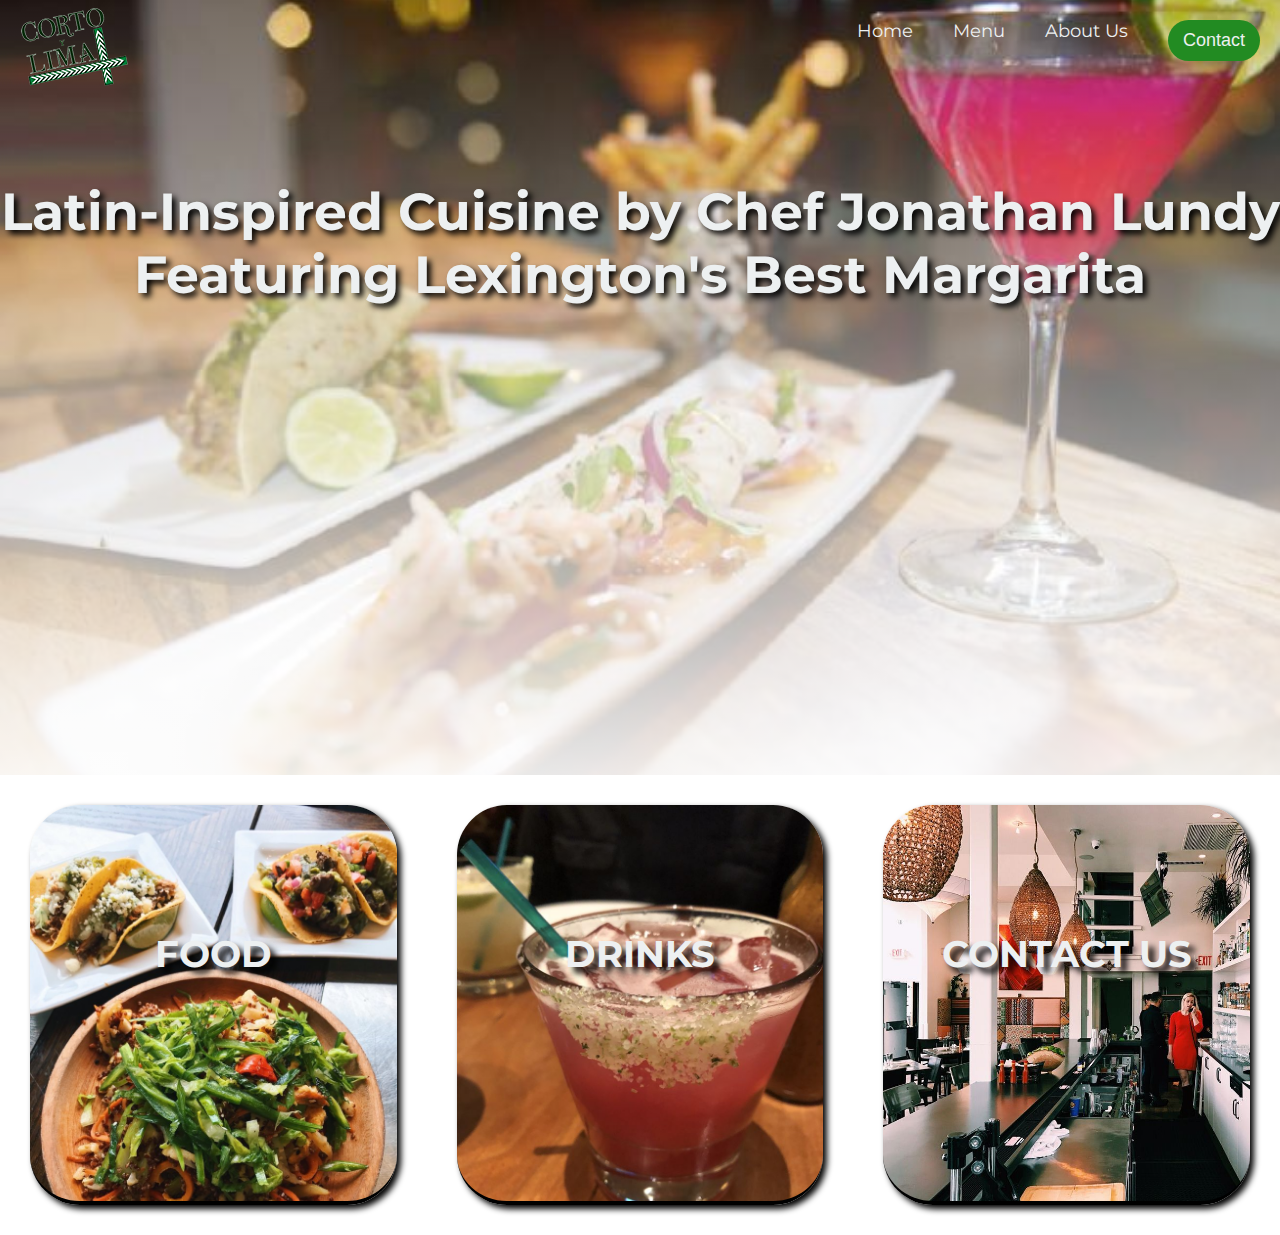
<file: index.html>
<!DOCTYPE html>
<html lang="en">
  <head>
    <meta charset="UTF-8" />
    <meta name="viewport" content="width=device-width, initial-scale=1.0" />
    <meta http-equiv="X-UA-Compatible" content="ie=edge" />
    <link rel="stylesheet" href="css/style.css" />
    <link
      rel="stylesheet"
      href="https://cdnjs.cloudflare.com/ajax/libs/font-awesome/4.7.0/css/font-awesome.min.css"
    />
    <title>Corto Lima</title>
  </head>

  <body>
    <header class="main-header">
          <nav class="navbar">
            <span class="navbar-toggle" id="js-navbar-toggle">
              <i class="fa fa-bars"></i>

            </span>
            <img
              src="images/cortolima.png"
              alt="Corto Lima Logo"
              class="logo"
            />
            <ul class="main-nav" id="js-menu">
              <li><a href="index.html" class="nav-links">Home</a></li>
              <li><a href="#" class="nav-links">Menu</a></li>
              <li><a href="about-us.html" class="nav-links">About Us</a></li>
              <li><a href="contact-us.html" class="nav-links"><button>Contact</button></a></li>
            </ul>
          </nav>
      <script src="js/main.js"></script>
      <div class="title"><h1>Latin-Inspired Cuisine by Chef Jonathan Lundy <br>
        Featuring Lexington's Best Margarita</h1></div>
    </header>

    <main class="flex">

      <div class="tile-1">
        <h2 class="tile-title">food</h2>
      </div>

      <div class="tile-2">
        <h2 class="tile-title">drinks</h2>
      </div>

      <div class="tile-3">
        <h2 class="tile-title">contact us</h2>
      </div>

    </main>

  </body>
</html>
</file>
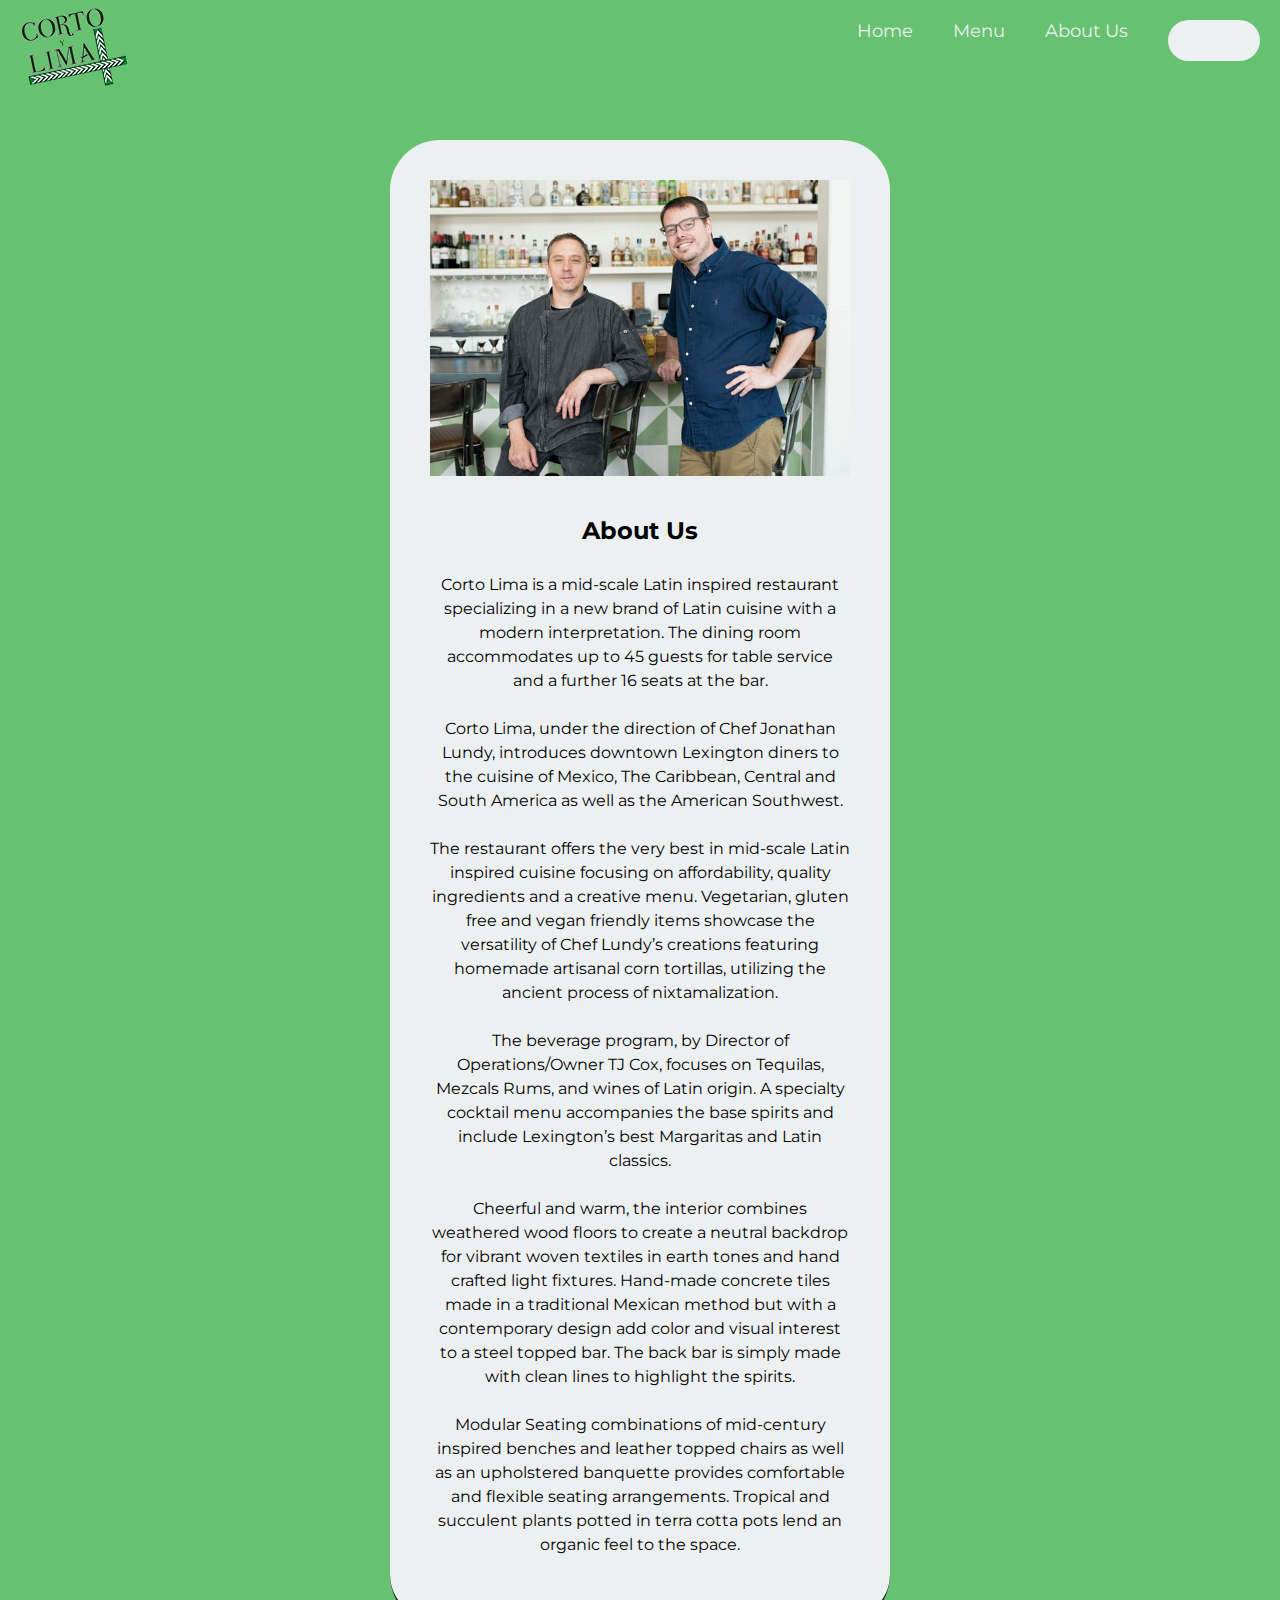
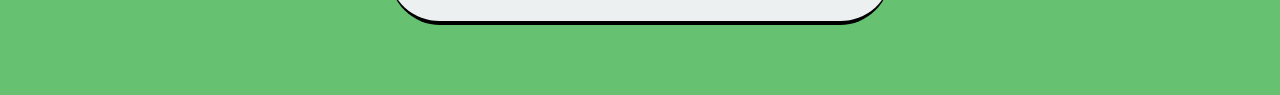
<file: about-us.html>
<!DOCTYPE html>
<html lang="en">
<head>
    <meta charset="UTF-8">
    <meta name="viewport" content="width=device-width, initial-scale=1.0" />
    <meta http-equiv="X-UA-Compatible" content="ie=edge" />
    <link rel="stylesheet" href="css/about-us-style.css" />
    <link
      rel="stylesheet"
      href="https://cdnjs.cloudflare.com/ajax/libs/font-awesome/4.7.0/css/font-awesome.min.css"
    />
    <title>About Us</title>
</head>

<body>
    <header class="main-header">
        <nav class="navbar">
          <span class="navbar-toggle" id="js-navbar-toggle">
            <i class="fa fa-bars"></i>

          </span>
          <img
            src="images/cortolima.png"
            alt="Corto Lima Logo"
            class="logo"
          />
          <ul class="main-nav" id="js-menu">
            <li><a href="index.html" class="nav-links">Home</a></li>
            <li><a href="#" class="nav-links">Menu</a></li>
            <li><a href="about-us.html" class="nav-links">About Us</a></li>
            <li>
              <a href="contact-us.html" class="nav-links"><button>Contact</button></a>
            </li>
          </ul>
        </nav>
    <script src="js/main.js"></script>
    </header>

    <main class="flex">
        <span class="centered">
        <div class="tile-1">
            <img src="images/cortolima-owners.jpg" alt="Corto Lima Owners" class="owners-img">
            <h2>About Us</h2><br>
            <p>Corto Lima is a mid-scale Latin inspired restaurant specializing in a new brand of Latin cuisine with a modern interpretation. 
            The dining room accommodates up to 45 guests for table service and a further 16 seats at the bar.</p><br>
            
            <p>Corto Lima, under the direction of Chef Jonathan Lundy, introduces downtown Lexington 
            diners to the cuisine of Mexico, The Caribbean, Central and South America as well as the American Southwest.</p><br>
            
            <p>The restaurant offers the very best in mid-scale Latin inspired cuisine focusing on affordability, 
            quality ingredients and a creative menu. Vegetarian, gluten free and vegan friendly items showcase the versatility of
            Chef Lundy’s creations featuring homemade artisanal corn tortillas,
            utilizing the ancient process of nixtamalization.</p><br>
            
            <p>The beverage program, by Director of Operations/Owner TJ Cox, focuses on Tequilas, Mezcals Rums, and wines of Latin origin.
            A specialty cocktail menu accompanies the base spirits and include Lexington’s best Margaritas and Latin classics.</p><br>
            
            <p>Cheerful and warm, the interior combines weathered wood floors to create a neutral backdrop 
            for vibrant woven textiles in earth tones and hand crafted light fixtures. 
            Hand-made concrete tiles made in a traditional Mexican method but with a contemporary design 
            add color and visual interest to a steel topped bar. 
            The back bar is simply made with clean lines to highlight the spirits.</p><br>
            
            <p>Modular Seating combinations of mid-century inspired benches and leather topped chairs
            as well as an upholstered banquette provides comfortable and flexible seating arrangements. 
            Tropical and succulent plants potted in terra cotta pots lend an organic feel to the space.</p><br>
        </div>
        </span>
    </main>

</body>

</html>
</file>
<file: css/style.css>
@import url('https://fonts.googleapis.com/css2?family=Montserrat:wght@500&display=swap');

/* Base Styling -------------------- */

* {
    box-sizing: border-box;
    margin: 0;
    padding: 0;
    
}

body {
    font-family: "Montserrat", sans-serif;

}

/* Section Styling -------------------- */

.main-header {
    height: 775px;
    background:linear-gradient(to bottom, rgba(255,0,0,0), rgb(255, 255, 255, 0.9)),
    url("../images/cortolima-bg1.jpg") no-repeat center;
    background-size: cover;
}

.title {
    text-align: center;
    padding-top: 110px;
    font-size: 1.625em;
    color: #edf0f1;
    text-shadow: 4px 4px 6px #000000;
}


.navbar {
    font-size: 18px;
}

.main-nav {
    list-style-type: none;
    display: none;

}

.main-nav a:hover {
    color: #228B22; 
}

.nav-links,
.logo {
    text-decoration: none;
    color: #edf0f1;
}

.main-nav li {
    text-align: center;
    margin: 15px auto;
}

.logo {
    display: inline-block;
    margin-top: 10px;
    margin-left: 20px;
}

.navbar-toggle {
    position: absolute;
    top: 10px;
    right: 20px;
    cursor: pointer;
    color: rgba(255, 255, 255, 0.8);
    font-size: 24px;
}

.active {
    display: block;
}

/* Next 5 sections are all styling the 3 tiles for Food, Drinks, Contact Us */

.tile-1,
.tile-2,
.tile-3 {
    margin: 30px;
    padding: 40px 40px 20px;
    max-width: 500px;
    text-align: center;
    border-bottom: 4px solid #000000 ;
    border-radius: 50px 50px;
}

.tile-1:hover,
.tile-2:hover,
.tile-3:hover {
    border-color: #228B22;
    cursor: pointer;
}

.tile-1 {
    background-image: url(../images/cortolima-food.jpg);
    background-size: cover;
    box-shadow: 4px 4px 6px #000000;
}

.tile-2 {
    background-image: url(../images/cortolima-drinks.jpg);
    background-size: cover;
    box-shadow: 4px 4px 6px #000000;
}

.tile-3 {
    background-image: url(../images/cortolima-contactus.jpg);
    background-size: cover;
    box-shadow: 4px 4px 6px #000000;
}

/* Link Styling -------------------- */

button {
    padding: 10px 15px;
    background-color: rgba(34,139,34, 1);
    border: none;
    border-radius: 50px;
    cursor: pointer;
    transition: all 0.3s ease 0s;
}

button:hover {
    background-color: rgba(34,139,34, 0.8);
}

button {
    font-weight: 500;
    font-size: 18px;
    color: #edf0f1;
    text-decoration: none;
 } /* Add the Montserrat font to the li, a, button features */

 h2 {
     text-transform: uppercase;
     color: #edf0f1;
     text-shadow: 6px 6px 6px #000000;
     font-size: 2.3em;
 }

.clearfix {
    clear: both;
}

/* Media Queries -------------------- */

/* Styles for larger screens */
@media screen and (min-width: 768px) {
    .navbar {
        display: flex;
        justify-content: space-between;
        padding-top: 30px;
        padding-bottom: 20px;
        height: 70px;
        align-items: center;
    }

    .flex {
        display: flex;
        justify-content: space-around;
        margin: 0 auto;
        max-width: 1700px;
    }

    .tile-1,
    .tile-2,
    .tile-3 {
        width: 1700px;
        height: 400px;
        text-align: center;
    }

    h2 {
        padding-top: 30%;
    }

    .main-nav {
        display: flex;
        margin-right: 20px;
        flex-direction: row;
        justify-content: flex-end;
    }

    .main-nav li {
        margin: 0;
    }

    .nav-links {
        margin-left: 40px;
    }

    .navbar-toggle {
        display: none;
    }

    .logo:hover,
    .nav-links:hover {
        color: rgba(255, 255, 255, 1);
    }
    
}

/* Styles for smaller screens */
@media screen and (max-width: 768px) {
   
    
}
</file>
<file: css/about-us-style.css>
@import url('https://fonts.googleapis.com/css2?family=Montserrat:wght@500&display=swap');

/* Base Styling ------------------------------------ */

* {
    box-sizing: border-box;
    margin: 0;
    padding: 0;
    
}

body {
    font-family: "Montserrat", sans-serif;
    /*setting alpha = 0.6*/ 
    background: rgba(0, 151, 19, 0.6);

}

/* Section Styling ------------------------------------ */

.navbar {
    font-size: 18px;
}

.main-nav {
    list-style-type: none;
    display: none;

}

.main-nav a:hover {
    color: #228B22; 
}

.nav-links,
.logo {
    text-decoration: none; 
    color: #edf0f1;
}

.main-nav li {
    text-align: center;
    margin: 15px auto;
}

.logo {
    display: inline-block;
    margin-top: 10px;
    margin-left: 20px;
}

.navbar-toggle {
    position: absolute;
    top: 10px;
    right: 20px;
    cursor: pointer;
    color: rgba(255, 255, 255, 0.8);
    font-size: 24px;
}

.active {
    display: block;
}


/* Main-Body Styling ------------------------- */

.centered {
    padding: 70px;
    display: flex;
    flex-direction: column;
    justify-content: center;
    align-items: center;
    text-align: center;
}

img.owners-img {
    max-width: 100%;
    max-height: 100%;
    padding-bottom: 30px;
}

div.tile-1 {
    line-height:1.5;
}

.tile-1 {
    padding: 40px 40px 40px;
    max-width: 500px;
    background-color: #edf0f1;
    border-bottom: 4px solid #000000 ;
    border-radius: 50px 50px;
}

.tile-1:hover {
    border-color: #228B22;
    cursor: pointer;
}


/* Link Styling ------------------------------------ */

button {
    padding: 10px 15px;
    background-color: #edf0f1;;
    border: none;
    border-radius: 50px;
    cursor: pointer;
    transition: all 0.3s ease 0s;
}

button:hover {
    background-color: rgba(34, 138, 41, 0.8);
    color: #edf0f1;
}

button {
    font-weight: 500;
    font-size: 18px;
    color:#edf0f1;
    text-decoration: none;
 } 
 /* Add the Montserrat font to the li, a, button features */


.clearfix {
    clear: both;
}

/* Media Queries ------------------------------------ */

/* Styles for larger screens */
@media screen and (min-width: 768px) {
    .navbar {
        display: flex;
        justify-content: space-between;
        padding-top: 30px;
        padding-bottom: 20px;
        height: 70px;
        align-items: center;
    }


    .main-nav {
        display: flex;
        margin-right: 20px;
        flex-direction: row;
        justify-content: flex-end;
    }

    .main-nav li {
        margin: 0;
    }

    .nav-links {
        margin-left: 40px;
    }

    .navbar-toggle {
        display: none;
    }
    

    .logo:hover,
    .nav-links:hover {
        color: rgba(255, 255, 255, 1);
    }
    
}

@media screen and (max-width: 500px) {


    .tile-1 {
        background-color: #edf0f1;
            width: 325px;
            height: 700px;
            overflow: auto;
            text-align: center;
            padding: 20px;
        }
}
</file>
